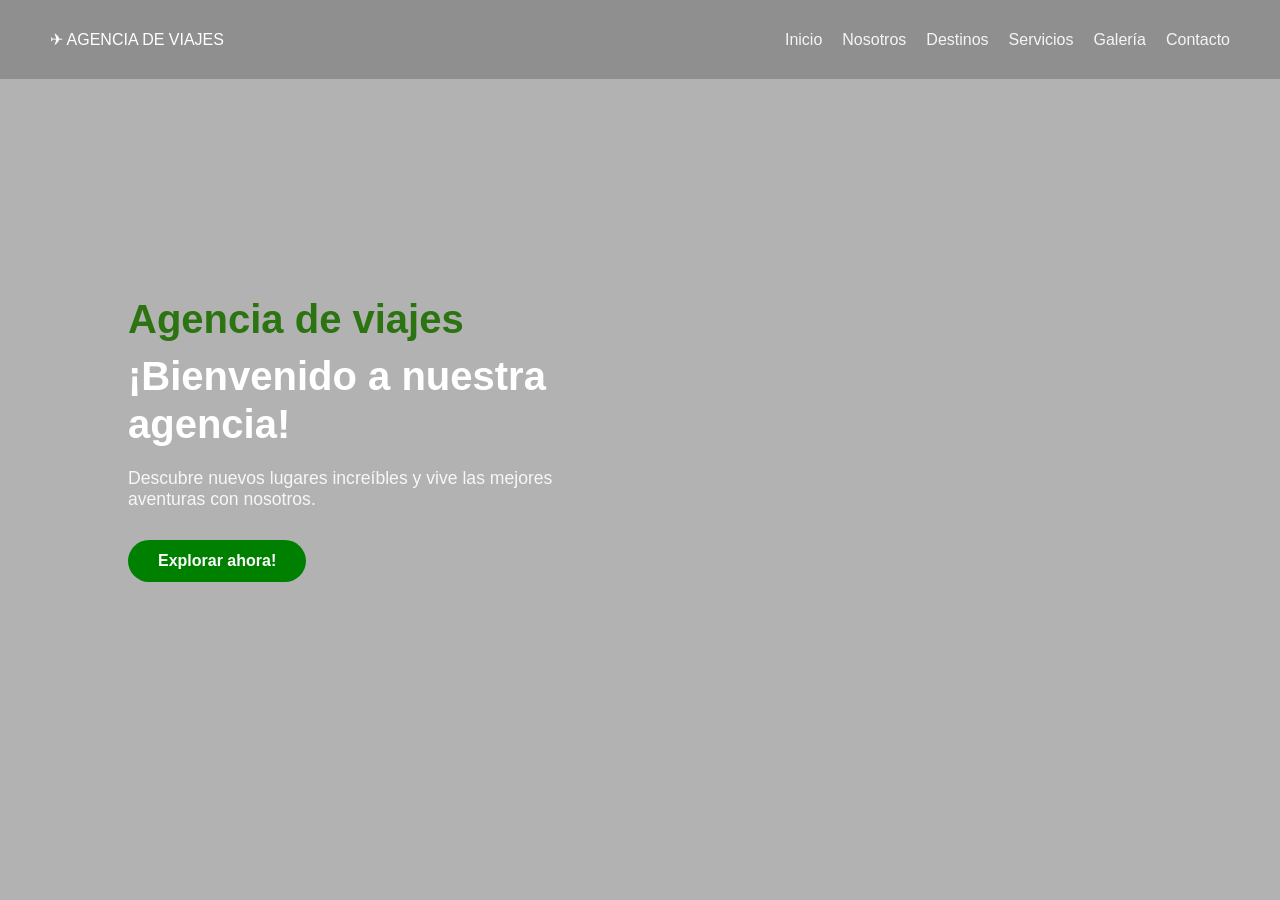
<file: Index.html>
<!DOCTYPE html>
<html lang="es">
<head>
    <meta charset="UTF-8">
    <meta name="viewport" content="width=device-width, initial-scale=1.0">
    <title>Agencia de Viajes</title>
    <link rel="stylesheet" href="css/index.css">
</head>
<body>

    <header>
        <nav class="navbar">
            <div class="logo">✈ AGENCIA DE VIAJES</div>
            <ul class="nav-links">
                <li><a href="Index.html" class="active">Inicio</a></li>
                <li><a href="nosotros.html">Nosotros</a></li>
                <li><a href="Destinos.html">Destinos</a></li>
                <li><a href="Servicios.html">Servicios</a></li>
                <li><a href="galeria.html">Galería</a></li>
                <li><a href="contactenos.html">Contacto</a></li>
            </ul>
        </nav>
    </header>

    <main class="hero">
        <div class="hero-content">
            <h1 class="title-green">Agencia de viajes</h1>
            <h2 class="welcome-text">¡Bienvenido a nuestra agencia!</h2>
            <p class="description">Descubre nuevos lugares increíbles y vive las mejores aventuras con nosotros.</p>
            <a href="#" class="btn-explorar">Explorar ahora!</a>
        </div>
    </main>

</body>
</html>
</file>
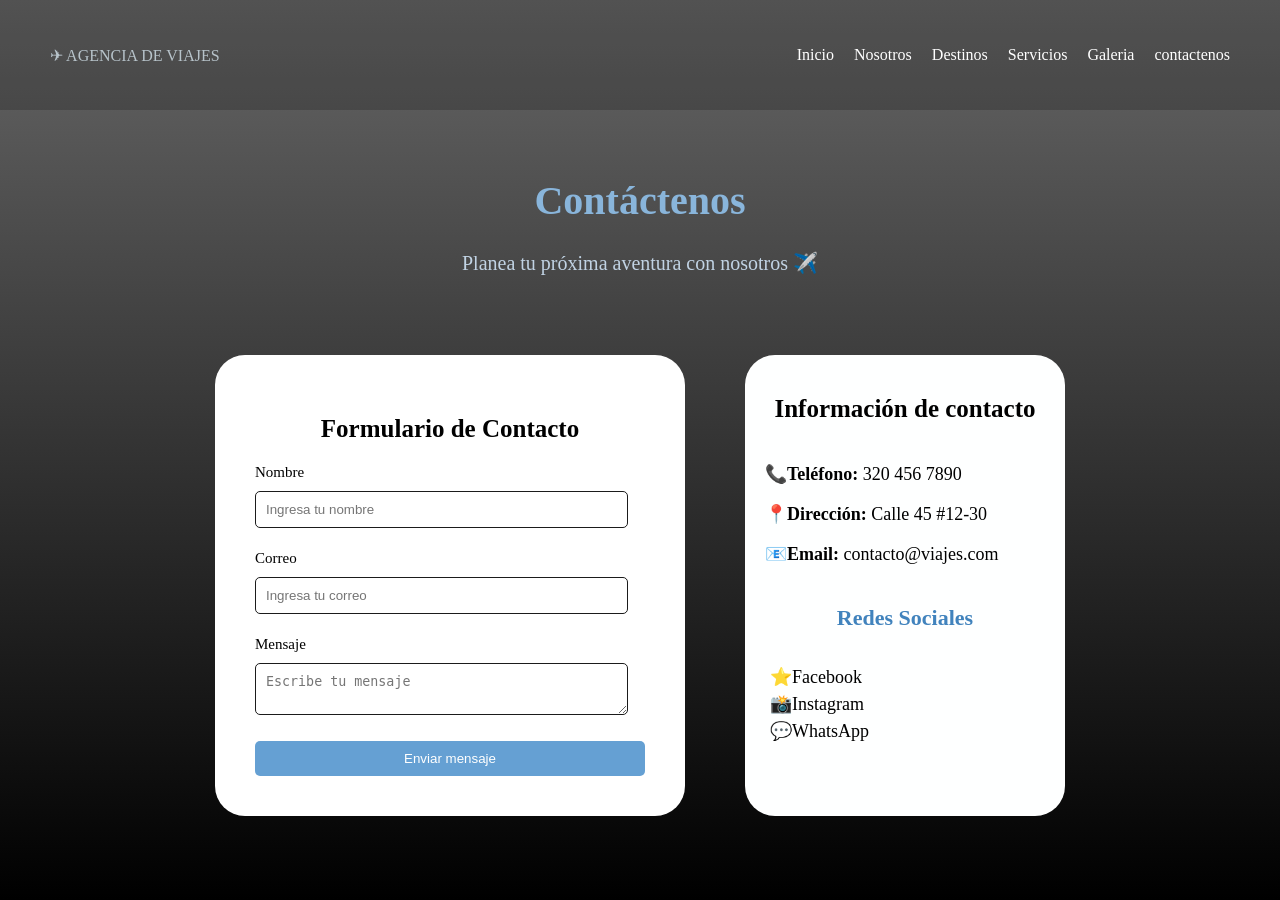
<file: contactenos.html>
<!DOCTYPE html><html lang="es"><head>
    <meta charset="UTF-8">
    <title>Contáctenos - Agencia de Viajes</title>
    <!-- Conexión con el CSS -->
    <link rel="stylesheet" href="./css/contactenos.css">
</head>
<body>
    <header>
        <nav class="navbar">
            <div class="logo">✈ AGENCIA DE VIAJES</div>
            <ul class="nav-links">
              <li><a href="index.html" class="nav-link">Inicio</a></li>
            <li><a href="nosotros.html" class="nav-link">Nosotros</a></li>
            <li><a href="Destinos.html" class="nav-link">Destinos</a></li>
            <li><a href="Servicios.html" class="nav-link">Servicios</a></li>
            <li><a href="galeria.html" class="nav-link">Galeria</a></li>
            <li><a href="contactenos.html" class="nav-link">contactenos</a></li>
            </ul>
        </div>
        </nav>
    </header>
<!-- CONTENEDOR DE LA PANTALLA -->
<div class="pantalla">
    <!-- TÍTULO -->
    <h1>Contáctenos</h1>
    <p class="subtitulo">Planea tu próxima aventura con nosotros ✈️</p>
     <!-- CONTENEDOR PRINCIPAL -->
     <div class="contenedor">
         <!-- FORMULARIO -->
         <div class="formulario">
            <h2>Formulario de Contacto</h2>
             <form>
                <!-- Nombre -->
                <label>Nombre</label>
                <input type="text" placeholder="Ingresa tu nombre">
                <!-- Correo -->
                <label>Correo</label>
                <input type="email" placeholder="Ingresa tu correo">
                 <!-- Mensaje -->
                <label>Mensaje</label>
                <textarea placeholder="Escribe tu mensaje"></textarea>
                <!-- Botón -->
                <button>Enviar mensaje</button>
            </form>
    </div>
    <!-- INFORMACIÓN -->
    <div class="info">
        <h2>Información de contacto</h2>
            <p><strong> 📞Teléfono:</strong> 320 456 7890</p>
            <p><strong> 📍Dirección:</strong> Calle 45 #12-30</p>
            <p><strong> 📧Email:</strong> contacto@viajes.com</p>
        <h3 class="redes-titulo">Redes Sociales</h3>
        <div class="redes">
            <p>⭐Facebook</p>
            <p>📸Instagram</p>
            <p>💬WhatsApp</p>
        </div>
        </div>
    </div>
</div>
</body>
</html>
</file>
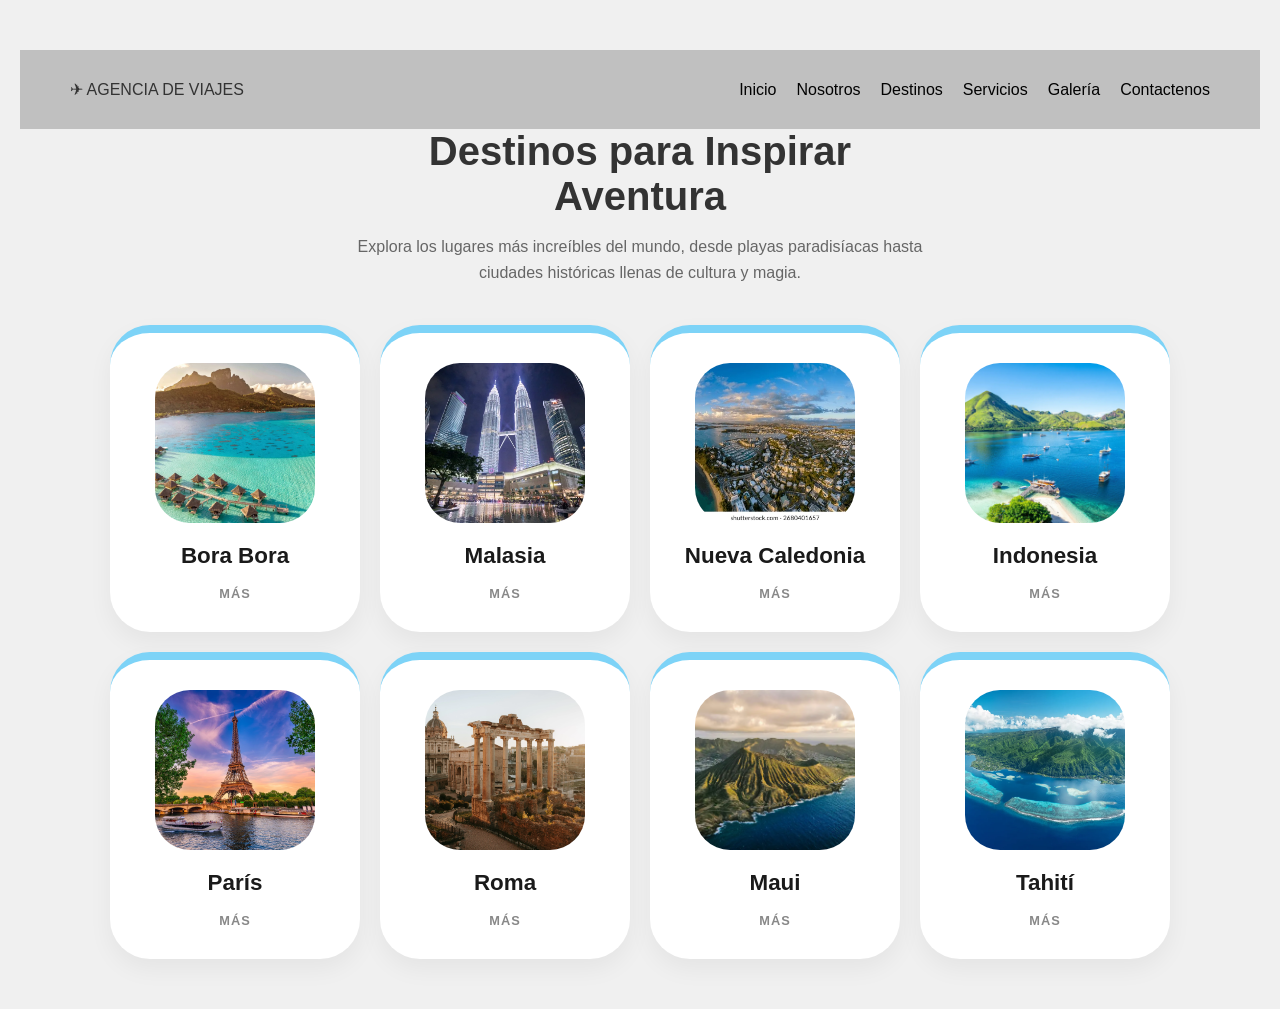
<file: Destinos.html>
<!DOCTYPE html>
<html lang="es">
<head>
    
    <meta charset="UTF-8">
    <meta name="viewport" content="width=device-width, initial-scale=1.0">
    <title>Destinos de Aventura</title>
    <link rel="stylesheet" href="/css/Destinos.css">
</head>
<body>
        <header>
        <nav class="navbar">
            <div class="logo">✈ AGENCIA DE VIAJES</div>
            <ul class="nav-links">
                <li><a href="Index.html" class="active">Inicio</a></li>
                <li><a href="nosotros.html">Nosotros</a></li>
                <li><a href="Destinos.html">Destinos</a></li>
                <li><a href="Servicios.html">Servicios</a></li>
                <li><a href="galeria.html">Galería</a></li>
                <li><a href="contactenos.html">Contactenos</a></li>
            </ul>
        </nav>
    </header>
    <header class="main-header">
        <h1>Destinos para Inspirar Aventura</h1>
        <p>Explora los lugares más increíbles del mundo, desde playas paradisíacas hasta ciudades históricas llenas de cultura y magia.</p>
    </header>

    <main class="container">
        <div class="grid">
            
            <article class="card">
                <div class="image-container">
                    <img src="img/borabora.webp" alt="Bora Bora">
                </div>
                <h3>Bora Bora</h3>
                <a href="#" class="btn-more">MÁS</a>
            </article>

            <article class="card">
                <div class="image-container">
                    <img src="img/Malasia.webp" alt="Malaysia">
                </div>
                <h3>Malasia</h3>
                <a href="#" class="btn-more">MÁS</a>
            </article>

            <article class="card">
                <div class="image-container">
                    <img src="img/Nueva Caledonia.webp" alt="New Caledonia">
                </div>
                <h3>Nueva Caledonia</h3>
                <a href="#" class="btn-more">MÁS</a>
            </article>

            <article class="card">
                <div class="image-container">
                    <img src="img/indonecia.webp" alt="Indonesia">
                </div>
                <h3>Indonesia</h3>
                <a href="#" class="btn-more">MÁS</a>
            </article>

            <article class="card">
                <div class="image-container">
                    <img src="img/Paris.webp" alt="Paris">
                </div>
                <h3>París</h3>
                <a href="#" class="btn-more">MÁS</a>
            </article>

            <article class="card">
                <div class="image-container">
                    <img src="img/roma.webp" alt="Rome">
                </div>
                <h3>Roma</h3>
                <a href="#" class="btn-more">MÁS</a>
            </article>

            <article class="card">
                <div class="image-container">
                    <img src="img/maui.webp" alt="Maui">
                </div>
                <h3>Maui</h3>
                <a href="#" class="btn-more">MÁS</a>
            </article>

            <article class="card">
                <div class="image-container">
                    <img src="img/tahiti.webp" alt="Tahiti">
                </div>
                <h3>Tahití</h3>
                <a href="#" class="btn-more">MÁS</a>
            </article>

        </div>
    </main>

</body>
</html>
</file>
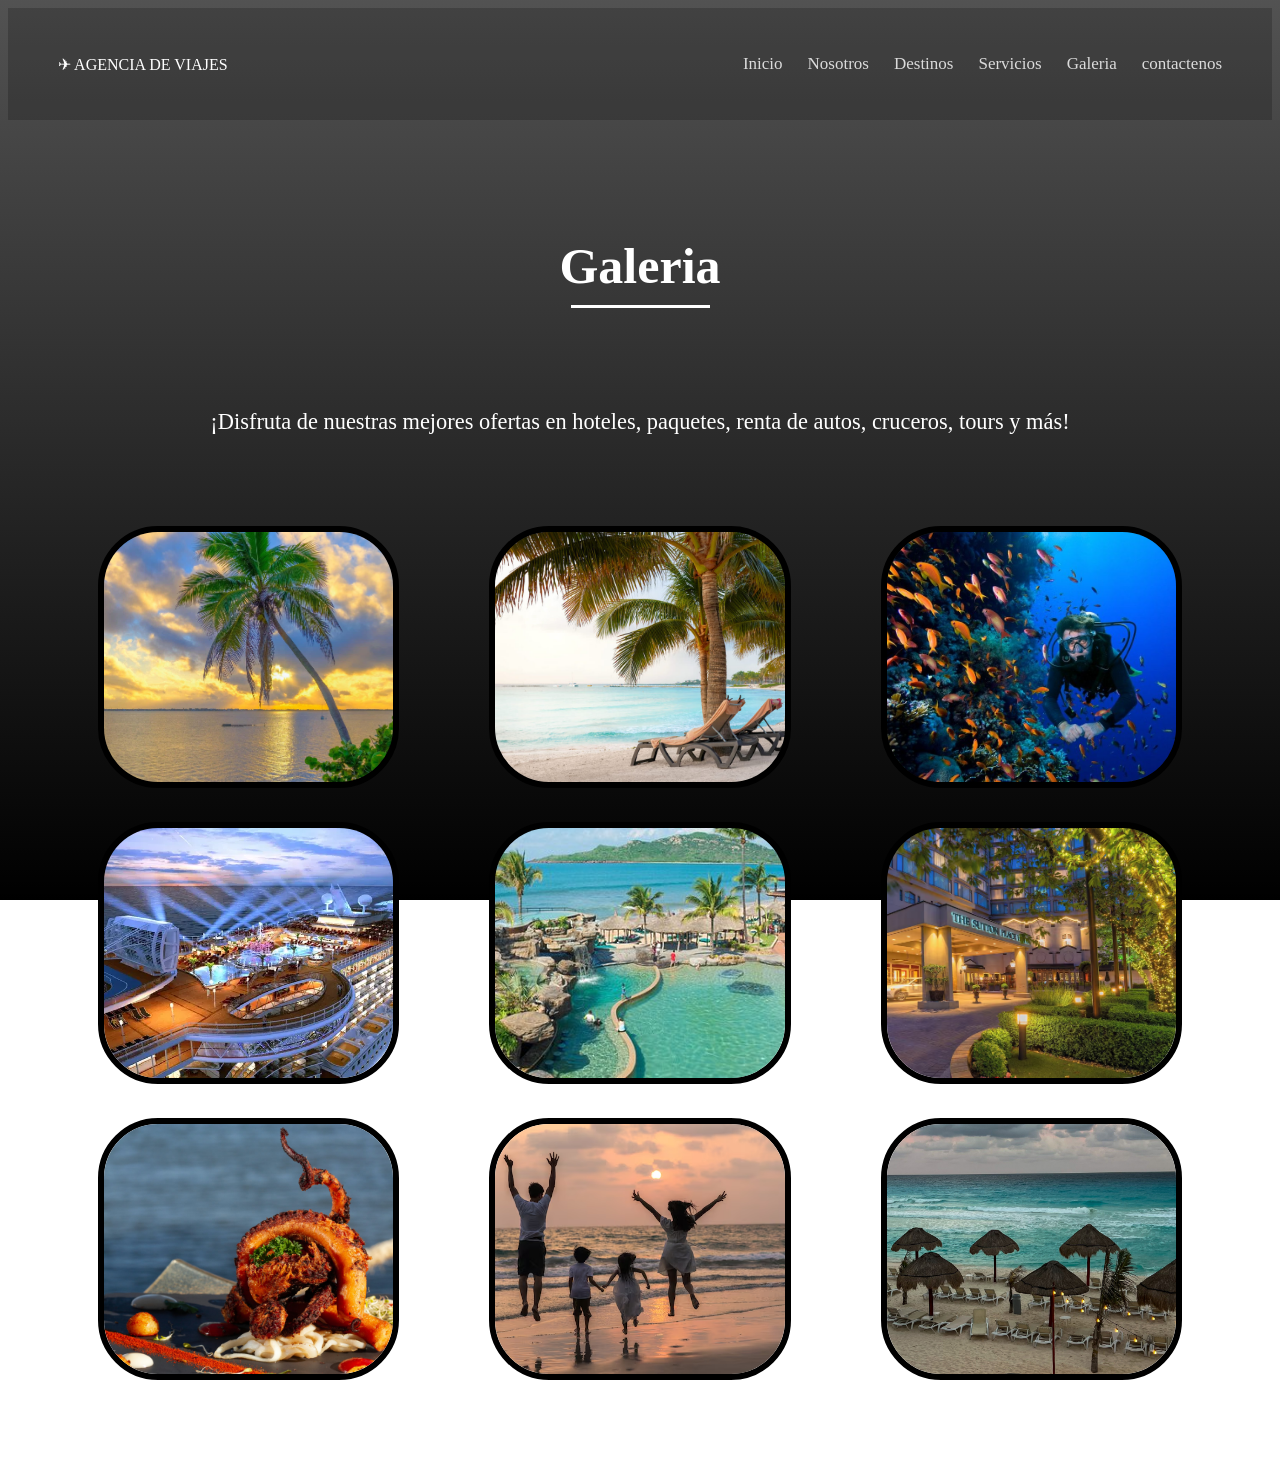
<file: galeria.html>
<!DOCTYPE html>
<html lang="es">
<head>
    <meta charset="UTF-8">
    <meta name="viewport" content="width=device-width, initial-scale=1.0">
    <title>Agencia de Viajes</title>
    <link rel="stylesheet" href="./css/galeria.css">
</head>
<body>
    <header>
        <nav class="navbar">
            <div class="logo">✈ AGENCIA DE VIAJES</div>
            <ul class="nav-links">
              <li><a href="index.html" class="nav-link">Inicio</a></li>
            <li><a href="nosotros.html" class="nav-link">Nosotros</a></li>
            <li><a href="Destinos.html" class="nav-link">Destinos</a></li>
            <li><a href="Servicios.html" class="nav-link">Servicios</a></li>
            <li><a href="galeria.html" class="nav-link">Galeria</a></li>
            <li><a href="contactenos.html" class="nav-link">contactenos</a></li>
            </ul>
        </div>
        </nav>
        
    </header>
     <section class="galeria-section">
        <h1>Galeria</h1>
        <div class="line"></div>
        <p class="subtitulo"> ¡Disfruta de nuestras mejores ofertas en hoteles, paquetes,
             renta de autos, cruceros, tours y más!</p>
    
       
        <div class="galeria-container">
            <div class="galeria-item">
                <img src="/img/playa5.jpg" alt="">
            </div>

            <div class="galeria-item">
                <img src="/img/playa2.jpg" alt="">
            </div>


            <div class="galeria-item">
                <img src="/img/busear.jpg" alt="">
            </div>

            <div class="galeria-item">
                <img src="/img/crucero.webp" alt="">
            </div>

            <div class="galeria-item">
                <img src="/img/hotel.jpg" alt="">
            </div>

            <div class="galeria-item">
                <img src="/img/hotel1.avif" alt="">
            </div>
            
            <div class="galeria-item">
                <img src="/img/comidas.avif" alt="">
            </div>

            <div class="galeria-item">
                <img src="/img/famili.avif" alt="">
            </div>

            <div class="galeria-item">
                <img src="/img/playa1.jpg" alt="">
            </div>


        </div>
    </section>
    
</body>
</html>
</file>
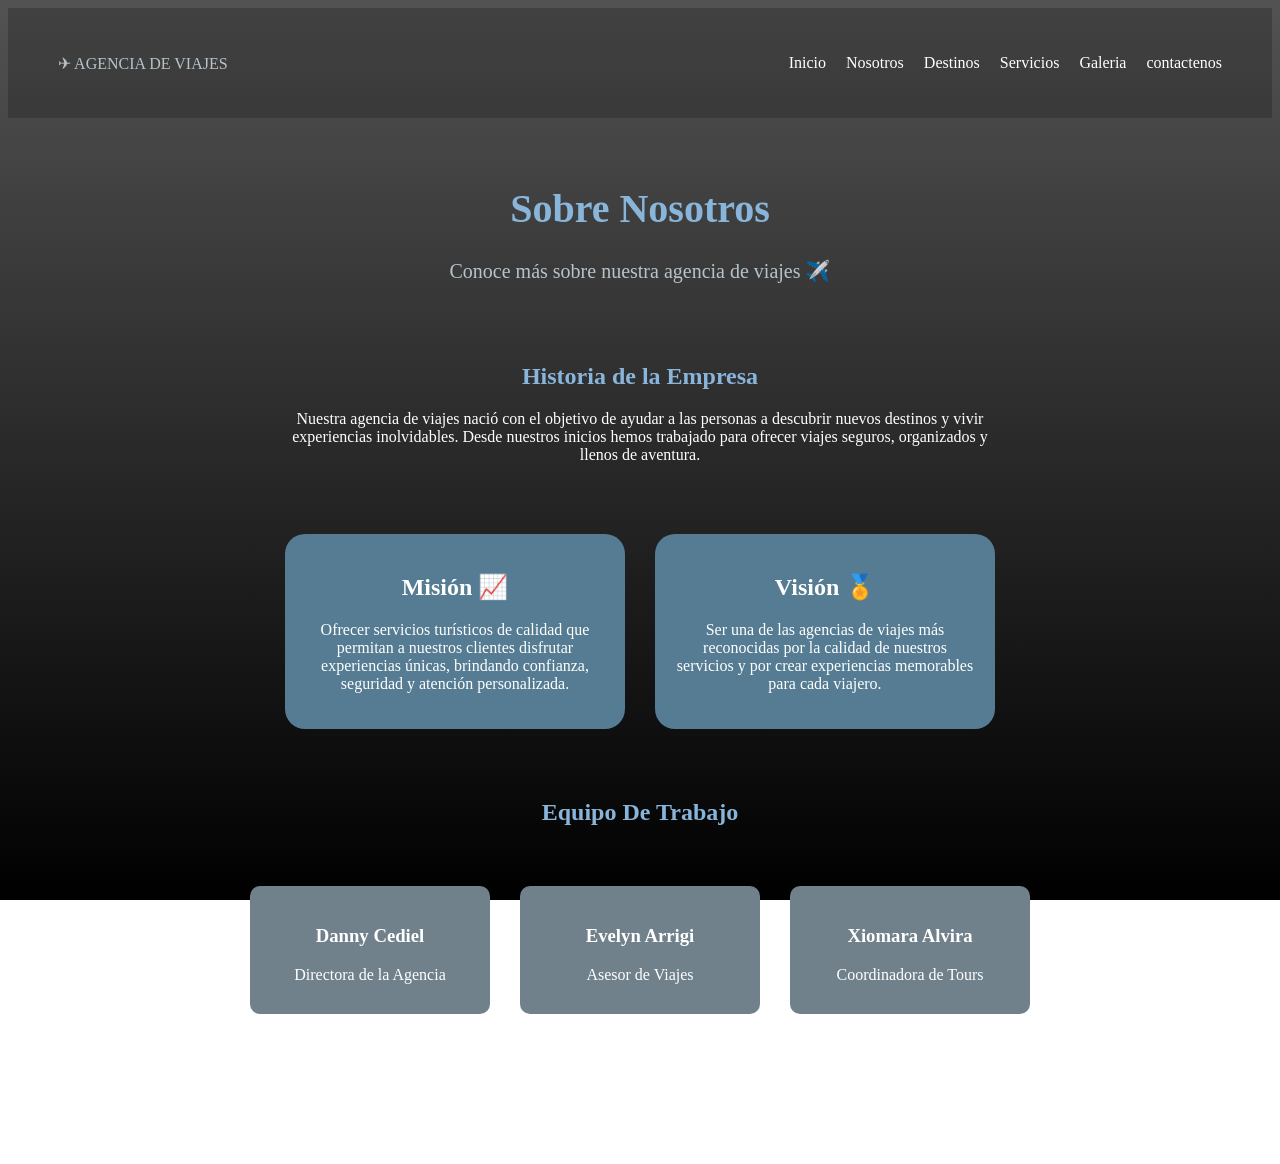
<file: nosotros.html>
<!DOCTYPE html>
<html lang="es">
<head>
    <header>
        <nav class="navbar">
            <div class="logo">✈ AGENCIA DE VIAJES</div>
            <ul class="nav-links">
              <li><a href="index.html" class="nav-link">Inicio</a></li>
            <li><a href="nosotros.html" class="nav-link">Nosotros</a></li>
            <li><a href="Destinos.html" class="nav-link">Destinos</a></li>
            <li><a href="Servicios.html" class="nav-link">Servicios</a></li>
            <li><a href="galeria.html" class="nav-link">Galeria</a></li>
            <li><a href="contactenos.html" class="nav-link">contactenos</a></li>
            </ul>
        </div>
        </nav>
    </header>
    <!-- Configuración básica -->
    <meta charset="UTF-8">

    <!-- Título de la pantalla -->
    <title>Nosotros - Agencia de Viajes</title>

    <!-- Conectar el CSS -->
    <link rel="stylesheet" href="./css/nosotros.css">
</head>
<!-- CONTENEDOR PRINCIPAL -->
<div class="pantalla-nosotros">
    <!-- TÍTULO PRINCIPAL -->
    <h1>Sobre Nosotros</h1>
    <p class="subtitulo">Conoce más sobre nuestra agencia de viajes ✈️</p>
    <!-- HISTORIA DE LA EMPRESA -->
    <div class="seccion">

        <h2>Historia de la Empresa</h2>

        <p>
        Nuestra agencia de viajes nació con el objetivo de ayudar a las personas a descubrir
        nuevos destinos y vivir experiencias inolvidables. Desde nuestros inicios hemos
        trabajado para ofrecer viajes seguros, organizados y llenos de aventura.
        </p>

    </div>
    <!-- MISIÓN Y VISIÓN -->
    <div class="mision-vision">

        <!-- MISIÓN -->
        <div class="caja">

            <h2>Misión 📈</h2>

            <p>
            Ofrecer servicios turísticos de calidad que permitan a nuestros clientes
            disfrutar experiencias únicas, brindando confianza, seguridad y atención personalizada.
            </p>

        </div>
        <!-- VISIÓN -->
        <div class="caja">

            <h2>Visión 🏅</h2>

            <p>
            Ser una de las agencias de viajes más reconocidas por la calidad de nuestros
            servicios y por crear experiencias memorables para cada viajero.
            </p>

        </div>

    </div>
    <!-- EQUIPO DE TRABAJO -->
    <div class="seccion">

        <h2>Equipo De Trabajo</h2>

        <div class="equipo">

            <!-- Persona 1 -->
            <div class="persona">

                <h3>Danny Cediel</h3>
                <p>Directora de la Agencia</p>

            </div>

            <!-- Persona 2 -->
            <div class="persona">

                <h3>Evelyn  Arrigi</h3>
                <p>Asesor de Viajes</p>

            </div>

            <!-- Persona 3 -->
            <div class="persona">

                <h3>Xiomara Alvira</h3>
                <p>Coordinadora de Tours</p>

            </div>

        </div>

    </div>

</div>

</body>
</html>
</file>
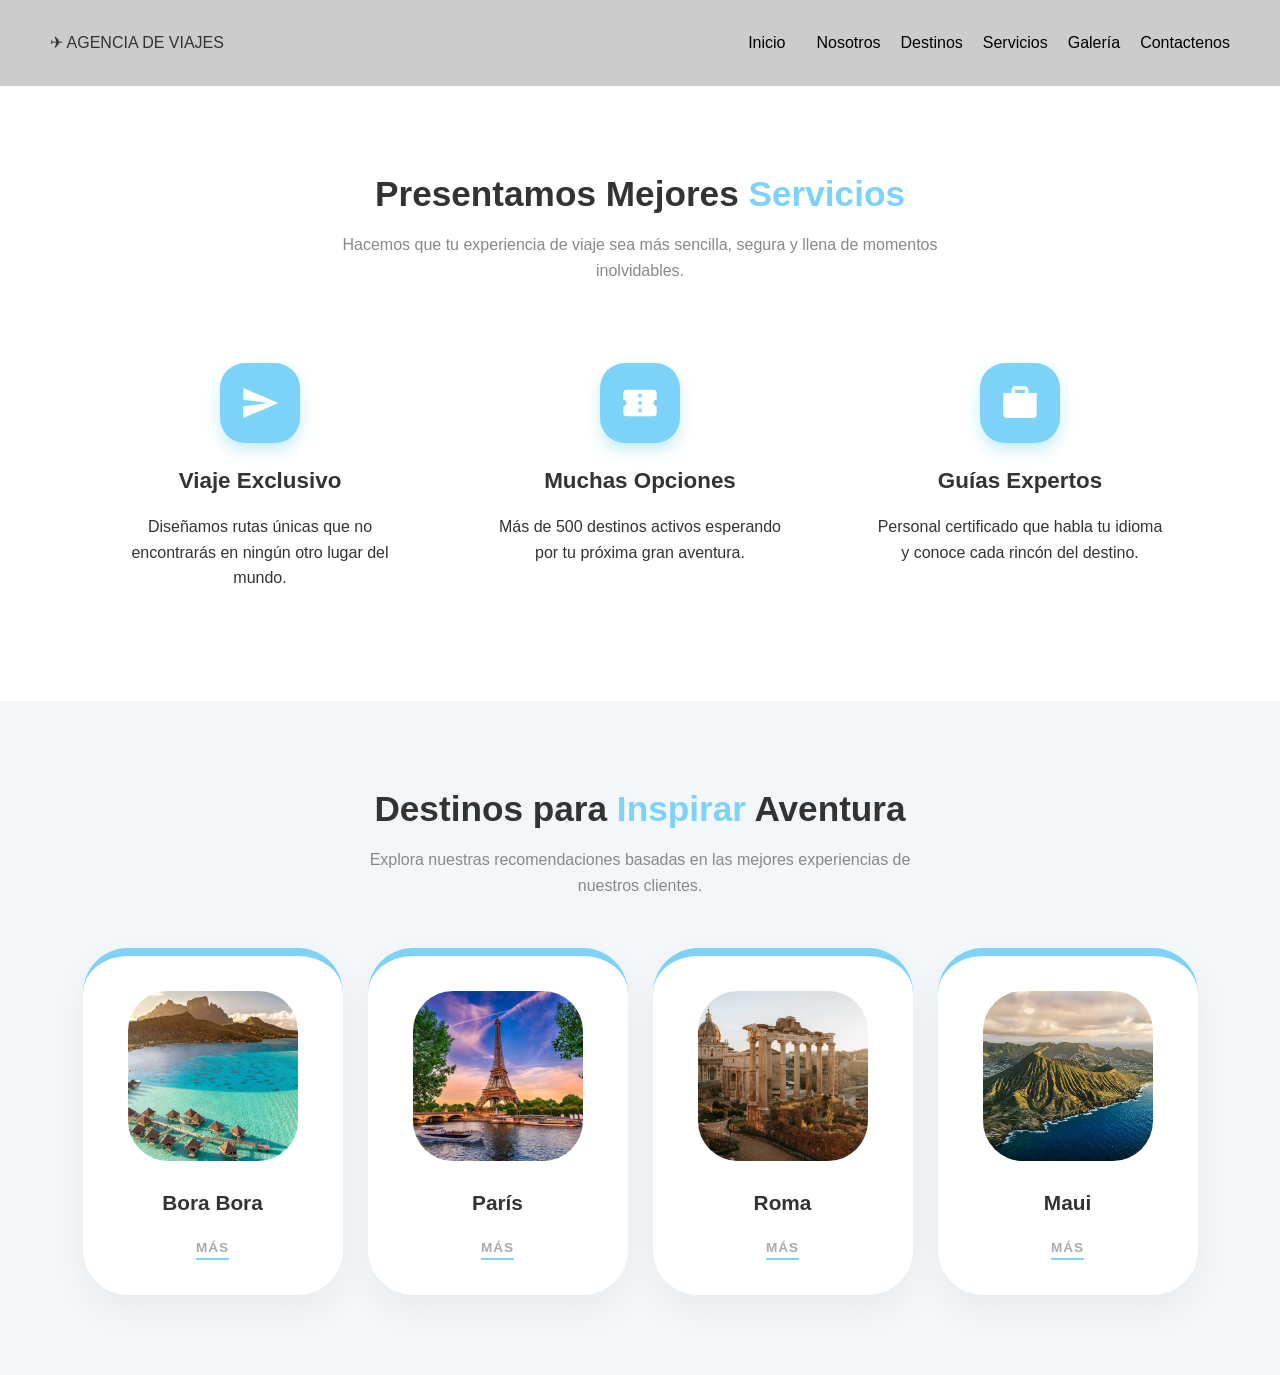
<file: Servicios.html>
<!DOCTYPE html>
<html lang="es">
<head>
    <meta charset="UTF-8">
    <meta name="viewport" content="width=device-width, initial-scale=1.0">
    <title>Servicios - Agencia de Viajes</title>
    <link rel="stylesheet" href="/css/Servicios.css">
</head>
<body>
            <header>
                <nav class="navbar">
                    <div class="logo">✈ AGENCIA DE VIAJES</div>
                    <div class="menu-toggle" id="menu-toggle">
                        <span></span>
                        <span></span>
                        <span></span>
                    </div>
                    <ul class="nav-links" id="nav-links">
                        <li><a href="Index.html" class="active">Inicio</a></li>
                        <li><a href="nosotros.html">Nosotros</a></li>
                        <li><a href="Destinos.html">Destinos</a></li>
                        <li><a href="Servicios.html">Servicios</a></li>
                        <li><a href="galeria.html">Galería</a></li>
                        <li><a href="contactenos.html">Contactenos</a></li>
                    </ul>
                </nav>
    </header>
    <section class="seccion-blanca">
        <div class="contenedor">
            <header class="encabezado">
                <h2>Presentamos Mejores <span>Servicios</span></h2>
                <p>Hacemos que tu experiencia de viaje sea más sencilla, segura y llena de momentos inolvidables.</p>
            </header>

            <div class="servicios-grid">
                <article class="servicio-item">
                    <div class="icono-circular">
                        <svg viewBox="0 0 24 24"><path d="M2.01 21L23 12 2.01 3 2 10l15 2-15 2z"/></svg>
                    </div>
                    <h3>Viaje Exclusivo</h3>
                    <p>Diseñamos rutas únicas que no encontrarás en ningún otro lugar del mundo.</p>
                </article>

                <article class="servicio-item">
                    <div class="icono-circular">
                        <svg viewBox="0 0 24 24"><path d="M22 10V6a2 2 0 0 0-2-2H4a2 2 0 0 0-2 2v4c1.1 0 2 .9 2 2s-.9 2-2 2v4a2 2 0 0 0 2 2h16a2 2 0 0 0 2-2v-4c-1.1 0-2-.9-2-2s.9-2 2-2zm-9 7.5h-2v-2h2v2zm0-4.5h-2v-2h2v2zm0-4.5h-2v-2h2v2z"/></svg>
                    </div>
                    <h3>Muchas Opciones</h3>
                    <p>Más de 500 destinos activos esperando por tu próxima gran aventura.</p>
                </article>

                <article class="servicio-item">
                    <div class="icono-circular">
                        <svg viewBox="0 0 24 24"><path d="M17 6V4c0-1.1-.9-2-2-2H9c-1.1-0.9-2 2-2 2v2H2v13c0 1.1.9 2 2 2h16c1.1 0 2-.9 2-2V6h-5zM9 4h6v2H9V4z"/></svg>
                    </div>
                    <h3>Guías Expertos</h3>
                    <p>Personal certificado que habla tu idioma y conoce cada rincón del destino.</p>
                </article>
            </div>
        </div>
    </section>

    <section class="seccion-gris">
        <div class="contenedor">
            <header class="encabezado">
                <h2>Destinos para <span>Inspirar</span> Aventura</h2>
                <p>Explora nuestras recomendaciones basadas en las mejores experiencias de nuestros clientes.</p>
            </header>

            <div class="destinos-grid">
                <article class="tarjeta-destino">
                    <div class="foto-marco">
                        <img src="img/borabora.webp" alt="Bora Bora">
                    </div>
                    <h3>Bora Bora</h3>
                    <a href="#" class="enlace-mas">MÁS</a>
                </article>

                <article class="tarjeta-destino">
                    <div class="foto-marco">
                        <img src="img/Paris.webp" alt="París">
                    </div>
                    <h3>París</h3>
                    <a href="#" class="enlace-mas">MÁS</a>
                </article>

                <article class="tarjeta-destino">
                    <div class="foto-marco">
                        <img src="img/roma.webp" alt="Roma">
                    </div>
                    <h3>Roma</h3>
                    <a href="#" class="enlace-mas">MÁS</a>
                </article>

                <article class="tarjeta-destino">
                    <div class="foto-marco">
                        <img src="img/maui.webp" alt="Maui">
                    </div>
                    <h3>Maui</h3>
                    <a href="#" class="enlace-mas">MÁS</a>
                </article>
            </div>
        </div>
    </section>

</body>
</html>
</file>
<file: css/index.css>
/* Reset básico */
* {
    margin: 0;
    padding: 0;
    box-sizing: border-box;
    font-family: Arial, sans-serif;
}

body {
    /* Imagen de fondo que cubre toda la pantalla */
    background: linear-gradient(rgba(0,0,0,0.3), rgba(0,0,0,0.3)), url("https://www.sunsetworldresorts.com/sw2018/wp-content/uploads/2025/07/member-blog.jpg");
    background-size: cover;
    background-position: center;
    background-attachment: fixed;
    height: 100 vh;
    color: white;
}

/* Navegación */
.navbar {
    display: flex;
    justify-content: space-between;
    align-items: center;
    padding: 30px 50px;
    background: rgba(0, 0, 0, 0.2); /* Fondo sutil para legibilidad */
}

.nav-links {
    display: flex;
    list-style: none;
}

.nav-links li {
    margin-left: 20px;
}
/*transicion de color*/
nav a{
    
transition: color 0.5s ease;
}
nav a:hover {
    color: #058d05;
}
 
.nav-links a {
    text-decoration: none;
    color: rgb(245, 245, 245);
    font-size: 16px;
}

/* Contenido Principal (Hero) */
.hero {
    display: flex;
    align-items: center;
    height: 80vh;
    padding: 0 10%;
}

.hero-content {
    max-width: 500px;
}

.title-green {
    color: #2c7311;
    font-size: 2.5rem;
    margin-bottom: 10px;
}

.welcome-text {
    font-size: 2.5rem;
    margin-bottom: 20px;
    line-height: 1.2;
}

.description {
    font-size: 1.1rem;
    margin-bottom: 30px;
    opacity: 0.9;
}

.btn-explorar {
    display: inline-block;
    background-color: #008000;
    color: white;
    padding: 12px 30px;
    text-decoration: none;
    border-radius: 25px;
    font-weight: bold;
    transition: 0.3s;
}

.btn-explorar:hover {
    background-color: #006400;
    transform: scale(1.05);
}


@media (max-width: 768px) {
    .navbar {
        flex-direction: column;
        padding: 20px;
    }
    
    .nav-links {
        margin-top: 15px;
        flex-wrap: wrap;
        justify-content: center;
    }

    .hero {
        justify-content: center;
        text-align: center;
    }
}
</file>
<file: css/contactenos.css>
.navbar {
    display: flex;
    justify-content: space-between;
    align-items: center;
    padding: 30px 50px;
    background: rgba(0, 0, 0, 0.2); /* Fondo sutil para legibilidad */
}

.nav-links {
    display: flex;
    list-style: none;
}

.nav-links li {
    margin-left: 20px;
}

.nav-links a {
    text-decoration: none;
    color: white;
    font-size: 16px;
}

.nav-links a.active {
    border: 1px solid white;
    padding: 5px 10px;
}
/* ESTILO GENERAL */
body {
    /* Imagen de fondo que cubre toda la pantalla */
   background: linear-gradient(rgba(37, 37, 37, 0.7), rgba(0, 0, 0, 10)), url("https://clinicascres.com/wp-content/uploads/2024/04/tansparent-of-sea-water-surface-texture-background-free-photo.jpeg");
    background-position: center;
    background-attachment: fixed;
    height: 100vh;
    color: rgb(255, 255, 255);
}

/* Navegación */
.navbar {
    display: flex;
    justify-content: space-between;
    align-items: center;
    padding: 30px 50px;
    background: rgba(3, 2, 2, 0.2); 
}
body{
    background-color: #FFFFFF; /* blanco */
    margin: 0;
    color: #b7c3ca; /* gris oscuro */
}
.navbar {
    display: flex;
    justify-content: space-between;
    align-items: center;
    padding: 30px 50px;
    background: rgba(3, 2, 2, 0.2); 
}
nav a{
    
    transition: color 0.5s ease;
}
nav a:hover {
    color: #057280;
}

.nav-links {
    display: flex;
    list-style: none;
}

.nav-links li {
    margin-left: 20px;
}

.nav-links a {
    text-decoration: none;
    color: white;
    
    font-size: 16px;
}

.nav-links a.active {
    border: 1px solid white;
    padding: 5px 10px;
}
/* CONTENEDOR PRINCIPAL */
.pantalla{
    padding: 40px;
}
/* TÍTULO */
h1{
    color: #89b5db; /* azul océano */
     text-align: center;
      font-size: 40px;
}
/* SUBTÍTULO */
.subtitulo{
    color: #c1d3e4;
    text-align: center;
    font-size: 20px;
    
}
/* CONTENEDOR DE FORMULARIO E INFO */
.contenedor{
    display: flex;
    justify-content: center;
    gap: 60px;
    margin-top: 80px;
}
/* FORMULARIO */
.formulario{
    background: #ffffff;
    padding: 40px;
    width: 390px;
    border-radius: 30px;
    color: #000;
    font-size: 15px;
}
.formulario h2{
    text-align: center; /* solo el título del formulario */
    font-size: 25px;
    color: #000;
}
.info h2{
    text-align: center; /* solo el título de contacto */
    font-size: 25px;
    margin-bottom: 40px;
    color: #000;
}
/* CAMPOS */
input, textarea{
    width: 90%;
    padding: 10px;
    margin-top: 10px;
    margin-bottom: 22px;
    border-radius: 5px;
    border: 1px solid #1b1b1b;
}
/* BOTÓN */
button{
    background-color: #65a0d3; /* verde tropical */
    color: white;
    border: none;
    padding: 10px;
    width: 100%;
    border-radius: 5px;
    cursor: pointer;
}
/* EFECTO HOVER */
button:hover{
    background-color: #285b8a;
}
/* INFORMACIÓN */
.info{
    background: #feffff;
    padding: 20px;
    width: 280px;
    border-radius: 30px;
    color: #000;
    font-size: 18px;
}
/* TÍTULO REDES */
.redes-titulo{
    color: #4183bd; /* amarillo sol */
    text-align: center;
    font-size: 22px;
    margin-top: 40px;
    margin-bottom: 35px;
}
/* REDES */
.redes p{
    margin: 5px;
}
/* ========================= */
/* RESPONSIVE */
/* ========================= */
@media (max-width: 900px) {

    /* NAVBAR */
    .navbar{
        flex-direction: column;
        padding: 20px;
        text-align: center;
    }

    .nav-links{
        flex-direction: column;
        margin-top: 10px;
    }

    .nav-links li{
        margin: 10px 0;
    }

}
/* ========================= */
/* RESPONSIVE FORMULARIO */
/* ========================= */

@media (max-width: 900px){

    .contenedor{
        flex-direction: column;
        align-items: center;
        gap: 30px;
        margin-top: 40px;
    }

    .formulario{
        width: 90%;
    }

    .info{
        width: 90%;
    }

/* ========================= */
/* RESPONSIVE TEXTO */
/* ========================= */

@media (max-width: 600px){

    h1{
        font-size: 28px;
    }
    .subtitulo{
        font-size: 16px;
    }
    .navbar{
        padding: 15px;
    }

    }
}
</file>
<file: css/Destinos.css>
.navbar {
    display: flex;
    justify-content: space-between;
    align-items: center;
    padding: 30px 50px;
    background: rgba(0, 0, 0, 0.2); /* Fondo sutil para legibilidad */
}

.nav-links {
    display: flex;
    list-style: none;
}

.nav-links li {
    margin-left: 20px;
}

.nav-links a {
    text-decoration: none;
    color: rgb(2, 2, 2);
    font-size: 16px;
}

/* Navegación */
.navbar {
    display: flex;
    justify-content: space-between;
    align-items: center;
    padding: 30px 50px;
    background: rgba(3, 2, 2, 0.2); 
}
/* Configuración General */
* {
    margin: 0;
    padding: 0;
    box-sizing: border-box;
    font-family: 'Segoe UI', Tahoma, Geneva, Verdana, sans-serif;
}

body {
    background-color: #f0f0f0;
    padding: 50px 20px;
    color: #333;
}

/* Encabezado */
.main-header {
    text-align: center;
    max-width: 600px;
    margin: 0 auto 40px;
}

.main-header h1 {
    font-size: 2.5rem;
    margin-bottom: 15px;
}

.main-header p {
    color: #666;
    line-height: 1.6;
}

/* Contenedor de la Cuadrícula */
.container {
    max-width: 1100px;
    margin: 0 auto;
}

.grid {
    display: flex;
    flex-wrap: wrap;
    gap: 20px;
    justify-content: center;
}

/* Estilo de la Tarjeta */
.card {
    background-color: white;
    width: 250px;
    padding: 30px 20px;
    border-radius: 40px; /* Bordes muy redondeados como la imagen */
    box-shadow: 0 10px 25px rgba(0,0,0,0.05);
    text-align: center;
    border-top: 8px solid #7dd3f7; /* Línea decorativa superior */
}

/* Contenedor de Imagen con bordes redondeados */
.image-container {
    width: 160px;
    height: 160px;
    margin: 0 auto 20px;
    overflow: hidden;
    border-radius: 35px; /* Redondeo interno para la foto */
}

.image-container img {
    width: 100%;
    height: 100%;
    object-fit: cover;
}

.card h3 {
    font-size: 1.4rem;
    margin-bottom: 15px;
    color: #1a1a1a;
}

/* Botón "Más" */
.btn-more {
    text-decoration: none;
    color: #888;
    font-size: 0.8rem;
    font-weight: bold;
    letter-spacing: 1px;
    border-bottom: 1px solid transparent;
    transition: 0.3s;
}

.btn-more:hover {
    color: #7dd3f7;
    border-bottom: 1px solid #7dd3f7;
}
/* --- EFECTOS DE MOVIMIENTO --- */

.card {
    transition: transform 0.4s cubic-bezier(0.175, 0.885, 0.32, 1.275), box-shadow 0.3s ease;
    cursor: pointer;
}

.image-container img {
    transition: transform 0.5s ease;
}

/* Efecto hover sobre la tarjeta completa */
.card:hover {
    transform: translateY(-12px);
    box-shadow: 0 20px 40px rgba(0,0,0,0.1);
}

/* Efecto hover sobre la imagen al tocar la tarjeta */
.card:hover .image-container img {
    transform: scale(1.15) rotate(2deg); /* Un pequeño zoom y rotación */
}

/* Opcional: Que el botón "MÁS" cambie de color automáticamente */
.card:hover .btn-more {
    color: #7dd3f7;
}
/* --- RESPONSIVE DESIGN --- */

/* 1. Tablets y Laptops Pequeñas (Menos de 1024px) */
@media (max-width: 1024px) {
    .contenedor {
        padding: 0 30px;
    }
    
    .servicios-grid, .destinos-grid {
        gap: 20px;
    }
}

/* 2. Tablets (Menos de 768px) */
@media (max-width: 768px) {
    /* Navbar: Logo arriba, links abajo */
    .navbar {
        flex-direction: column;
        padding: 20px;
        text-align: center;
    }

    .nav-links {
        margin-top: 15px;
        padding: 0;
    }

    .nav-links li {
        margin: 0 10px;
    }

    /* Ajuste de secciones */
    .seccion-blanca, .seccion-gris {
        padding: 50px 0;
    }

    .encabezado h2 {
        font-size: 1.8rem;
    }

    /* Servicios: pasan a ocupar más espacio */
    .servicio-item {
        max-width: 45%; /* Dos por fila en tablets */
        min-width: 250px;
    }
}

/* 3. Celulares (Menos de 600px) */
@media (max-width: 600px) {
    .navbar {
        padding: 15px;
    }

    .nav-links {
        flex-wrap: wrap;
        justify-content: center;
    }

    .nav-links li {
        margin: 5px 10px;
    }

    .encabezado {
        margin-bottom: 30px;
    }

    .encabezado h2 {
        font-size: 1.6rem;
    }

    /* Servicios y Destinos: Una sola columna centrada */
    .servicio-item, .tarjeta-destino {
        max-width: 100%;
        width: 100%;
        flex: none; /* Desactiva el crecimiento automático de flex */
    }

    .icono-circular {
        width: 70px;
        height: 70px;
    }

    .foto-marco {
        width: 150px;
        height: 150px;
    }
}
</file>
<file: css/galeria.css>
body {
    /* Imagen de fondo que cubre toda la pantalla */
   background: linear-gradient(rgba(9, 9, 9, 0.7), rgba(0, 0, 0, 10)), url("https://clinicascres.com/wp-content/uploads/2024/04/tansparent-of-sea-water-surface-texture-background-free-photo.jpeg");
    background-position: center;
    background-attachment: fixed;
    height: 100vh;
    color: rgb(255, 255, 255);
}

/* Navegación */
.navbar {
    display: flex;
    justify-content: space-between;
    align-items: center;
    padding: 30px 50px;
    background: rgba(0, 0, 0, 0.2); 
}


.nav-links {
    display: flex;
    list-style: none;
    
}

.nav-links li {
    margin-left: 25px;
}

.nav-links a {
    text-decoration: none;
    color: rgb(219, 219, 219);
    font-size: 17px;
    
}

.nav-links a.active {
    border: 1px solid rgb(0, 0, 0);
    padding: 5px 10px;
    
}´
nav a{
    
transition: color 0.5s ease;
}
nav a:hover {
    color: #0b8d0d;
}

/*galery img*/

.galeria-section{

    background-size: cover;
    padding:75px 60px;
    text-align:center;
}

.galeria-section h1{
    
    color: #ffffff;
    font-size:50px;
    margin-bottom:10px;
}

.line{
    width:139px;
    height:3px;
    background:#ffffff;
    margin:0 auto 50px auto;
}

.subtitulo{
     font-size: 1.4rem;
    margin-bottom: 40px;
    line-height: 8rem
}
.galeria-container{
    display:grid;
    grid-template-columns:repeat(3,1fr);
    gap:30px;
}

.galeria-item img{
        border: #000000 solid 6px;
        border-radius: 60px;

    width:80%;
    height:250px;
    object-fit:cover;
    transition:0.4s ease;
}

.galeria-item img:hover{
    box-shadow: 0 0  100px 9px rgba(0, 0, 0, 0.5);
    transform:scale(1.05);
}
</file>
<file: css/nosotros.css>
.navbar {
    display: flex;
    justify-content: space-between;
    align-items: center;
    padding: 30px 50px;
    background: rgba(0, 0, 0, 0.2); /* Fondo sutil para legibilidad */
}

.nav-links {
    display: flex;
    list-style: none;
}

.nav-links li {
    margin-left: 20px;
}

.nav-links a {
    text-decoration: none;
    color: white;
    font-size: 16px;
}

.nav-links a.active {
    border: 1px solid white;
    padding: 5px 10px;
}
/* ESTILO GENERAL */
body {
    /* Imagen de fondo que cubre toda la pantalla */
   background: linear-gradient(rgba(9, 9, 9, 0.7), rgba(0, 0, 0, 10)), url("https://clinicascres.com/wp-content/uploads/2024/04/tansparent-of-sea-water-surface-texture-background-free-photo.jpeg");
    background-position: center;
    background-attachment: fixed;
    height: 100vh;
    color: rgb(255, 255, 255);
    color: #b7c3ca; 
}

/* Navegación */
.navbar {
    display: flex;
    justify-content: space-between;
    align-items: center;
    padding: 30px 50px;
    background: rgba(3, 2, 2, 0.2); 
}
nav a{
    
    transition: color 0.5s ease;
}
nav a:hover {
    color: #057280;
}

.nav-links {
    display: flex;
    list-style: none;
}

.nav-links li {
    margin-left: 20px;
}

.nav-links a {
    text-decoration: none;
    color: white;
    
    font-size: 16px;
}

.nav-links a.active {
    border: 1px solid white;
    padding: 5px 10px;
}
/* CONTENEDOR PRINCIPAL */
.pantalla-nosotros{
    text-align: center;
    padding: 40px;
    color: white; 
}
/* TÍTULO PRINCIPAL */
h1{
    color: #89b5db;
    font-size: 40px;
}
.seccion h2{
    margin-top: 70px;
    color: #89b5db; 
}
/* SUBTÍTULO */
.subtitulo{
    margin-bottom: 80px;
    font-size: 20px;
    color: #b7c3ca; 
}
/* SECCIONES GENERALES */
.seccion{
    margin-bottom: 70px;
}
/* HISTORIA */
.seccion p{
    max-width: 700px;
    margin: auto;
    margin-bottom: 10px;
}
/* MISIÓN Y VISIÓN */
.mision-vision{
    display: flex;
    justify-content: center;
    gap: 30px;
    margin-bottom: 40px;
    color: #ffffff;
}
/* CAJAS */
.caja{
    background-color:#557c92; ;
    padding: 20px;
    width: 300px;
    border-radius: 20px;
}
/* EQUIPO */
.equipo{
    display: flex;
    justify-content: center;
    gap: 30px;
    padding: 40px;
}
/* PERSONA */
.persona{
    background-color:  #70818b; ;
    color: white;
    padding: 20px;
    width: 200px;
    border-radius: 10px;
}
/* ========================= */
/* RESPONSIVE NAVBAR */
/* ========================= */

@media (max-width: 900px){

    .navbar{
        flex-direction: column;
        padding: 20px;
        text-align: center;
    }

    .nav-links{
        flex-direction: column;
        margin-top: 10px;
    }

    .nav-links li{
        margin: 10px 0;
    }

}


/* ========================= */
/* RESPONSIVE TITULOS */
/* ========================= */

@media (max-width: 900px){

    h1{
        font-size: 28px;
    }

    .subtitulo{
        font-size: 16px;
        margin-bottom: 40px;
    }

    .seccion h2{
        font-size: 22px;
    }

}


/* ========================= */
/* RESPONSIVE MISION Y VISION */
/* ========================= */

@media (max-width: 900px){

    .mision-vision{
        flex-direction: column;
        align-items: center;
        gap: 20px;
    }

    .caja{
        width: 90%;
    }

}


/* ========================= */
/* RESPONSIVE EQUIPO */
/* ========================= */

@media (max-width: 900px){

    .equipo{
        flex-direction: column;
        align-items: center;
        gap: 20px;
        padding: 20px;
    }

    .persona{
        width: 80%;
    }

}


/* ========================= */
/* RESPONSIVE GENERAL CELULAR */
/* ========================= */

@media (max-width: 600px){

    .pantalla-nosotros{
        padding: 20px;
    }

    p{
        font-size: 14px;
    }

}
</file>
<file: css/Servicios.css>
.navbar {
    display: flex;
    justify-content: space-between;
    align-items: center;
    padding: 30px 50px;
    background: rgba(0, 0, 0, 0.2); /* Fondo sutil para legibilidad */
}

.nav-links {
    display: flex;
    list-style: none;
}

.nav-links li {
    margin-left: 20px;
}

.nav-links a {
    text-decoration: none;
    color: rgb(0, 0, 0);
    font-size: 16px;
}

.nav-links a.active {
    border: 1px solid rgba(255, 255, 255, 0);
    padding: 5px 10px;
}
/* 1. Reset y Tipografía */
* {
    margin: 0;
    padding: 0;
    box-sizing: border-box;
    font-family: 'Segoe UI', Tahoma, sans-serif;
}

body {
    color: #333;
    line-height: 1.6;
    background-color: #fff;
}

.contenedor {
    max-width: 1200px;
    margin: 0 auto;
    padding: 0 20px;
}

/* 2. Estilos Comunes de Encabezado */
.encabezado {
    text-align: center;
    margin-bottom: 50px;
}

.encabezado h2 {
    font-size: 2.2rem;
    margin-bottom: 10px;
}

.encabezado h2 span {
    color: #7dd3f7; /* Color celeste */
}

.encabezado p {
    color: #888;
    max-width: 600px;
    margin: 0 auto;
}

/* 3. Estilos de la SECCIÓN SERVICIOS */
.seccion-blanca {
    padding: 80px 0;
}

.servicios-grid {
    display: flex;
    flex-wrap: wrap;
    justify-content: center;
    gap: 30px;
}

.servicio-item {
    flex: 1;
    min-width: 280px;
    max-width: 350px;
    text-align: center;
    padding: 30px;
    transition: 0.3s ease;
    border-radius: 20px;
}

.servicio-item:hover {
    background-color: #f0faff;
}

.icono-circular {
    width: 80px;
    height: 80px;
    background-color: #7dd3f7;
    margin: 0 auto 20px;
    border-radius: 25px; /* Bordes suaves estilo app */
    display: flex;
    align-items: center;
    justify-content: center;
    box-shadow: 0 8px 15px rgba(125, 211, 247, 0.4);
}

.icono-circular svg {
    width: 40px;
    fill: white;
}

.servicio-item h3 {
    margin-bottom: 15px;
    font-size: 1.4rem;
}

/* 4. Estilos de la SECCIÓN DESTINOS */
.seccion-gris {
    padding: 80px 0;
    background-color: #f4f7f9;
}

.destinos-grid {
    display: flex;
    flex-wrap: wrap;
    justify-content: center;
    gap: 25px;
}

.tarjeta-destino {
    background: white;
    width: 260px;
    padding: 35px 20px;
    border-radius: 45px; /* Redondeo profundo como la imagen */
    text-align: center;
    border-top: 8px solid #7dd3f7;
    box-shadow: 0 15px 35px rgba(0,0,0,0.05);
}

.foto-marco {
    width: 170px;
    height: 170px;
    margin: 0 auto 25px;
    overflow: hidden;
    border-radius: 40px;
}

.foto-marco img {
    width: 100%;
    height: 100%;
    object-fit: cover;
}

.tarjeta-destino h3 {
    margin-bottom: 15px;
    font-size: 1.3rem;
}

.enlace-mas {
    text-decoration: none;
    color: #aaa;
    font-weight: bold;
    font-size: 0.85rem;
    letter-spacing: 1px;
    border-bottom: 2px solid #7dd3f7;
    padding-bottom: 3px;
    transition: 0.3s;
}

.enlace-mas:hover {
    color: #7dd3f7;
}

/* 5. Responsive */
@media (max-width: 600px) {
    .encabezado h2 { font-size: 1.8rem; }
    .tarjeta-destino { width: 100%; }
}
/* --- ANIMACIONES PARA SERVICIOS --- */

.servicio-item {
    /* Ya tenías transition 0.3s, pero vamos a asegurar el movimiento */
    transition: all 0.4s cubic-bezier(0.165, 0.84, 0.44, 1);
    cursor: pointer;
}

.icono-circular {
    /* Añadimos transición al icono */
    transition: transform 0.4s ease, background-color 0.3s ease, box-shadow 0.3s ease;
}

/* Efecto al pasar el mouse por el servicio */
.servicio-item:hover {
    background-color: #f0faff; /* El fondo celeste suave que ya tenías */
    transform: translateY(-8px); /* Elevación suave */
}

.servicio-item:hover .icono-circular {
    transform: scale(1.1) rotate(5deg); /* El icono crece y gira un poquito */
    background-color: #00a8ff; /* El celeste se vuelve más intenso */
    box-shadow: 0 12px 20px rgba(125, 211, 247, 0.6); /* Sombra más fuerte */
}

/* --- ANIMACIONES PARA DESTINOS --- */

.tarjeta-destino {
    transition: transform 0.4s cubic-bezier(0.175, 0.885, 0.32, 1.275), box-shadow 0.3s ease;
}

.foto-marco img {
    transition: transform 0.5s ease;
}

.tarjeta-destino:hover {
    transform: translateY(-12px);
    box-shadow: 0 20px 40px rgba(0,0,0,0.1);
}

.tarjeta-destino:hover .foto-marco img {
    transform: scale(1.1); /* Zoom en la foto de destino */
}

.tarjeta-destino:hover .enlace-mas {
    color: #7dd3f7;
    border-bottom-color: #00a8ff;
}
/* --- OPTIMIZACIÓN RESPONSIVE COMPLETA --- */

/* 1. Tablets y Laptops Pequeñas (Menos de 1024px) */
@media (max-width: 1024px) {
    .contenedor {
        padding: 0 30px;
    }
    
    .servicios-grid, .destinos-grid {
        gap: 20px;
    }
}

/* 2. Tablets (Menos de 768px) */
@media (max-width: 768px) {
    /* Navbar: Logo arriba, links abajo */
    .navbar {
        flex-direction: column;
        padding: 20px;
        text-align: center;
    }

    .nav-links {
        margin-top: 15px;
        padding: 0;
    }

    .nav-links li {
        margin: 0 10px;
    }

    /* Ajuste de secciones */
    .seccion-blanca, .seccion-gris {
        padding: 50px 0;
    }

    .encabezado h2 {
        font-size: 1.8rem;
    }

    /* Servicios: pasan a ocupar más espacio */
    .servicio-item {
        max-width: 45%; /* Dos por fila en tablets */
        min-width: 250px;
    }
}

/* 3. Celulares (Menos de 600px) */
@media (max-width: 600px) {
    .navbar {
        padding: 15px;
    }

    .nav-links {
        flex-wrap: wrap;
        justify-content: center;
    }

    .nav-links li {
        margin: 5px 10px;
    }

    .encabezado {
        margin-bottom: 30px;
    }

    .encabezado h2 {
        font-size: 1.6rem;
    }

    /* Servicios y Destinos: Una sola columna centrada */
    .servicio-item, .tarjeta-destino {
        max-width: 100%;
        width: 100%;
        flex: none; /* Desactiva el crecimiento automático de flex */
    }

    .icono-circular {
        width: 70px;
        height: 70px;
    }

    .foto-marco {
        width: 150px;
        height: 150px;
    }
}
</file>
